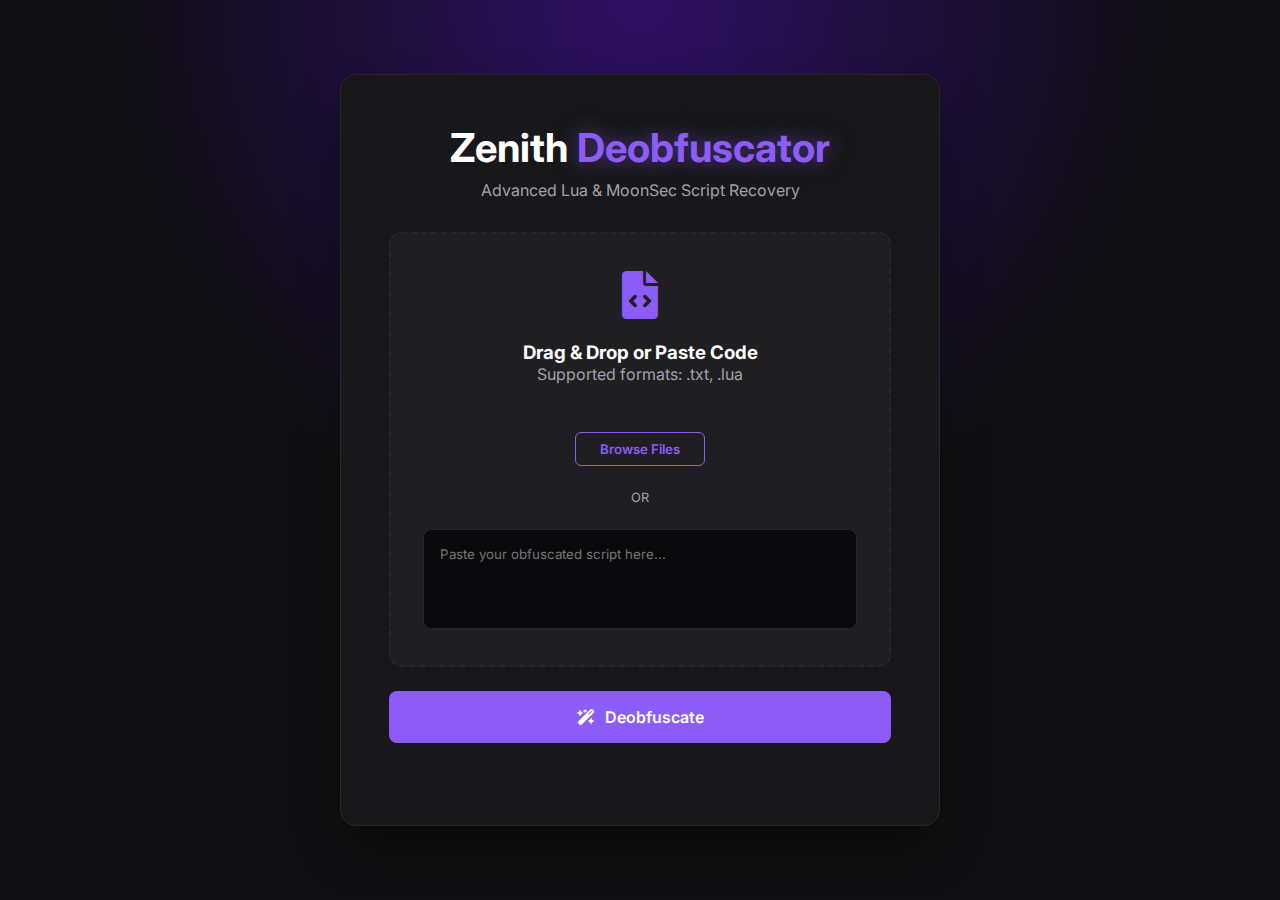
<file: index.html>
<!DOCTYPE html>
<html lang="en">
<head>
    <meta charset="UTF-8">
    <meta name="viewport" content="width=device-width, initial-scale=1.0">
    <title>Zenith Deobfuscator</title>
    <link rel="stylesheet" href="assets/goon.css">
    <link rel="stylesheet" href="https://cdnjs.cloudflare.com/ajax/libs/font-awesome/6.0.0/css/all.min.css">
</head>
<body>
    <div class="main-container">
        <header>
            <h1>Zenith <span class="accent">Deobfuscator</span></h1>
            <p>Advanced Lua & MoonSec Script Recovery</p>
        </header>

        <div class="upload-zone" id="drop-zone">
            <div class="icon-container">
                <i class="fa-solid fa-file-code"></i>
            </div>
            <h3>Drag & Drop or Paste Code</h3>
            <p>Supported formats: .txt, .lua</p>
            
            <input type="file" id="file-input" accept=".txt,.lua" hidden>
            <button class="browse-btn" onclick="document.getElementById('file-input').click()">Browse Files</button>
            
            <div class="divider">OR</div>
            
            <textarea id="text-input" placeholder="Paste your obfuscated script here..."></textarea>
        </div>

        <button id="deobf-btn" class="action-btn">
            <i class="fa-solid fa-wand-magic-sparkles"></i> Deobfuscate
        </button>

        <div id="status" class="status-msg"></div>
    </div>

    <script src="assets/wtf.js"></script>
</body>
</html>
</file>
<file: assets/goon.css>
@import url('https://fonts.googleapis.com/css2?family=Inter:wght@300;400;600;700&display=swap');

:root {
    --bg-color: #0f0f11;
    --card-bg: #18181b;
    --primary: #8b5cf6;
    --primary-hover: #7c3aed;
    --text-main: #ffffff;
    --text-dim: #a1a1aa;
    --border: #27272a;
}

* {
    margin: 0;
    padding: 0;
    box-sizing: border-box;
    font-family: 'Inter', sans-serif;
}

body {
    background-color: var(--bg-color);
    color: var(--text-main);
    display: flex;
    justify-content: center;
    align-items: center;
    min-height: 100vh;
    background-image: radial-gradient(circle at 50% 0%, #2e1065 0%, transparent 50%);
}

.main-container {
    background-color: var(--card-bg);
    padding: 3rem;
    border-radius: 16px;
    width: 100%;
    max-width: 600px;
    border: 1px solid var(--border);
    box-shadow: 0 25px 50px -12px rgba(0, 0, 0, 0.5);
    text-align: center;
}

h1 {
    font-size: 2.5rem;
    margin-bottom: 0.5rem;
    font-weight: 700;
}

.accent {
    color: var(--primary);
    text-shadow: 0 0 20px rgba(139, 92, 246, 0.5);
}

p {
    color: var(--text-dim);
    margin-bottom: 2rem;
}

.upload-zone {
    background: rgba(255, 255, 255, 0.03);
    border: 2px dashed var(--border);
    border-radius: 12px;
    padding: 2rem;
    margin-bottom: 1.5rem;
    transition: all 0.3s ease;
}

.upload-zone:hover, .upload-zone.drag-over {
    border-color: var(--primary);
    background: rgba(139, 92, 246, 0.05);
}

.icon-container {
    font-size: 3rem;
    color: var(--primary);
    margin-bottom: 1rem;
}

.browse-btn {
    background: transparent;
    border: 1px solid var(--primary);
    color: var(--primary);
    padding: 0.5rem 1.5rem;
    border-radius: 6px;
    cursor: pointer;
    margin-top: 1rem;
    font-weight: 600;
    transition: 0.2s;
}

.browse-btn:hover {
    background: var(--primary);
    color: white;
}

.divider {
    margin: 1.5rem 0;
    color: var(--text-dim);
    font-size: 0.8rem;
    position: relative;
}

textarea {
    width: 100%;
    height: 100px;
    background: #09090b;
    border: 1px solid var(--border);
    border-radius: 8px;
    color: var(--text-main);
    padding: 1rem;
    resize: none;
    outline: none;
}

textarea:focus {
    border-color: var(--primary);
}

.action-btn {
    width: 100%;
    background-color: var(--primary);
    color: white;
    border: none;
    padding: 1rem;
    border-radius: 8px;
    font-size: 1rem;
    font-weight: 600;
    cursor: pointer;
    transition: background 0.3s;
    display: flex;
    justify-content: center;
    align-items: center;
    gap: 10px;
}

.action-btn:hover {
    background-color: var(--primary-hover);
    box-shadow: 0 0 15px rgba(124, 58, 237, 0.4);
}

.action-btn:disabled {
    opacity: 0.5;
    cursor: not-allowed;
}

.status-msg {
    margin-top: 1rem;
    font-size: 0.9rem;
    min-height: 1.2em;
}

.error { color: #ef4444; }
.success { color: #22c55e; }
</file>
